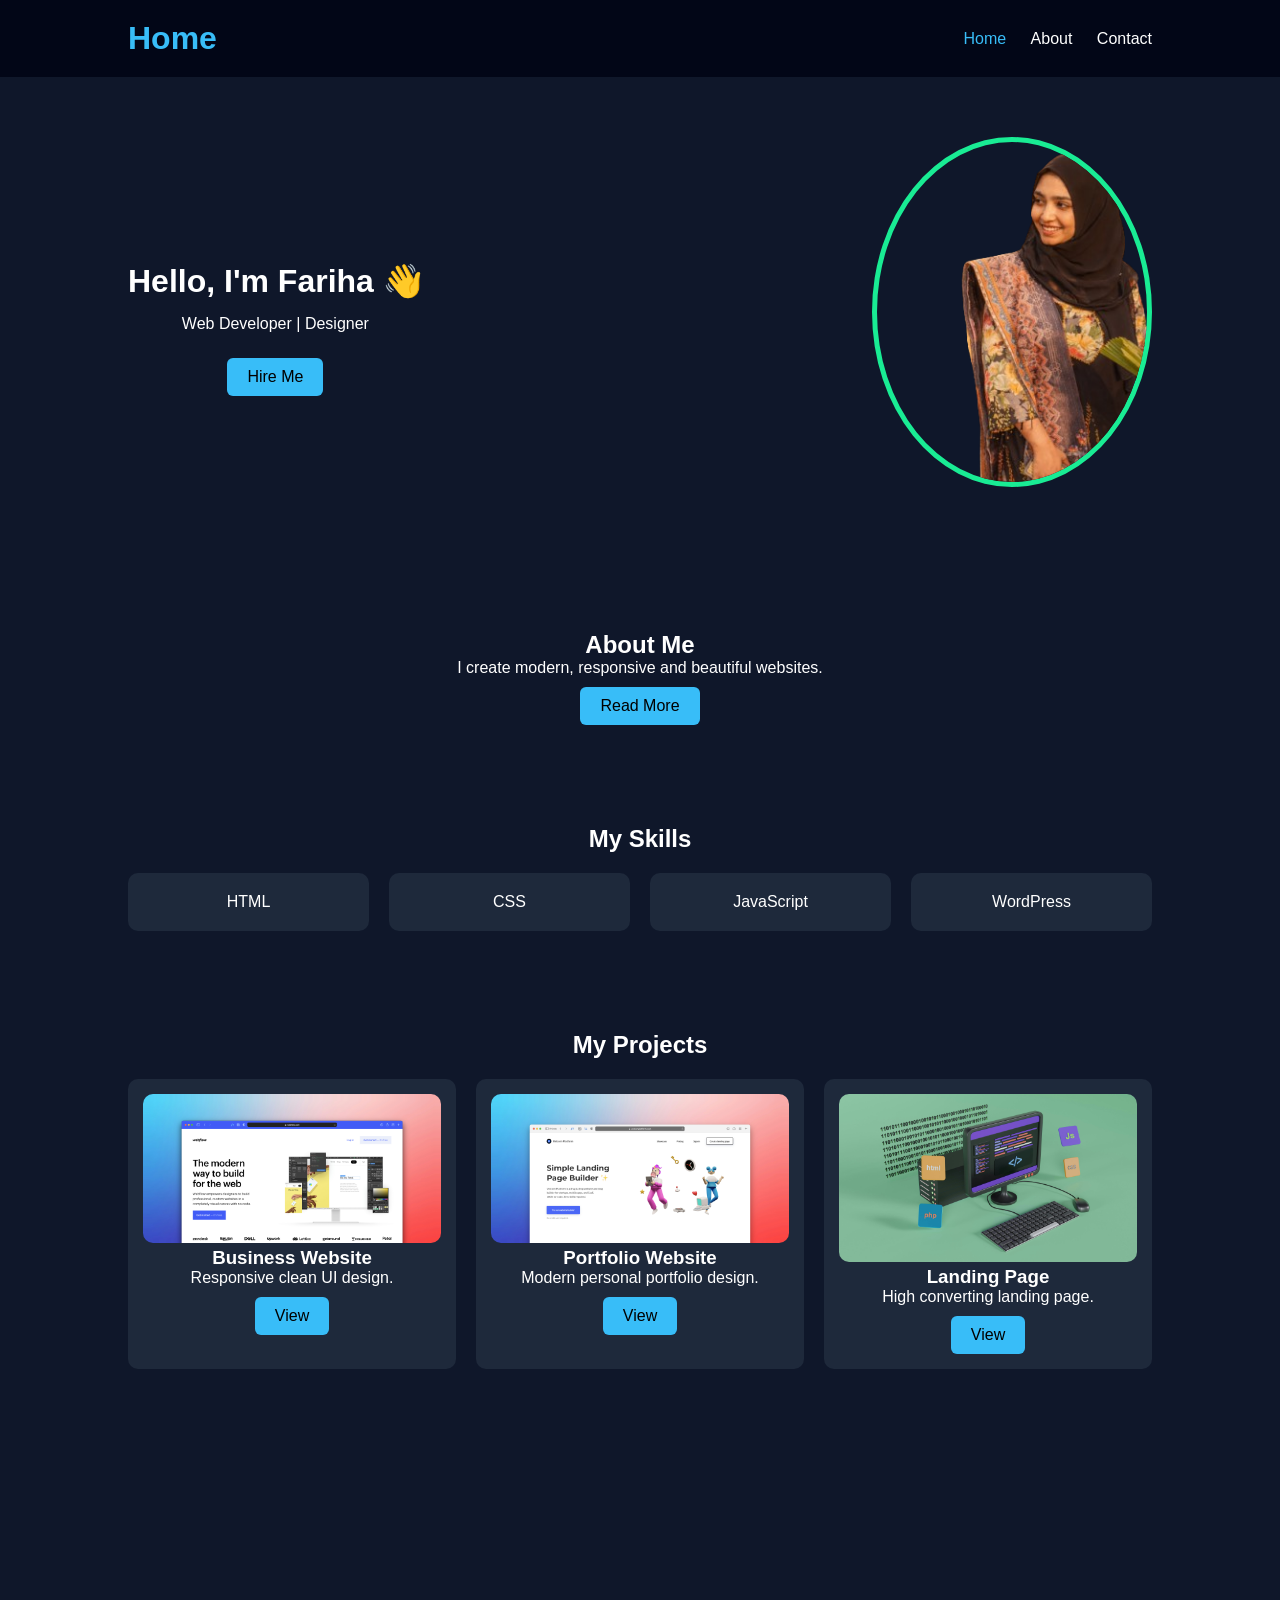
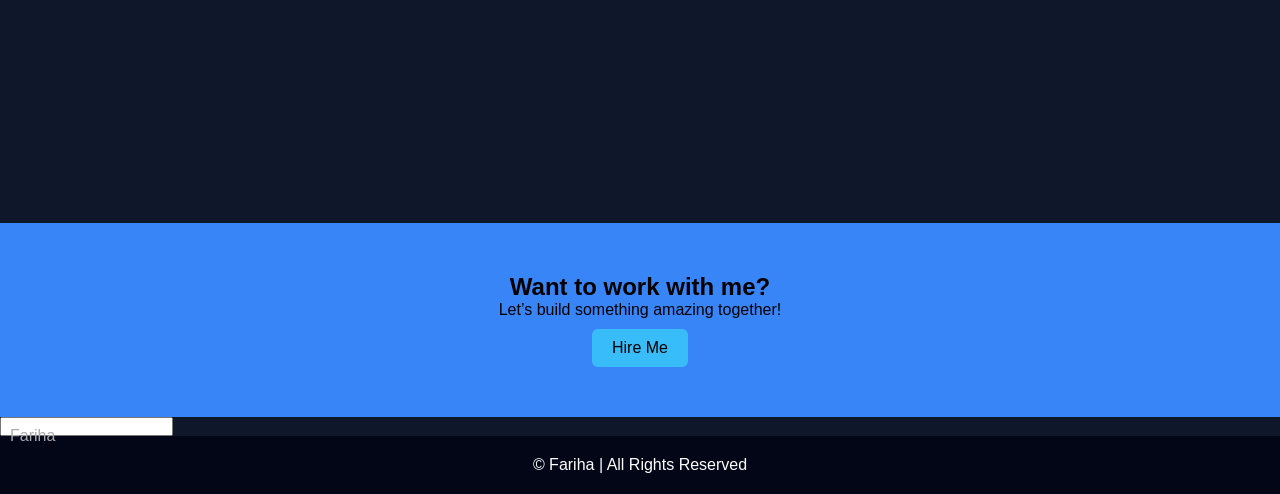
<file: index.html>
<!DOCTYPE html>
<html lang="en">
<head>
    <meta charset="UTF-8">
    <meta name="viewport" content="width=device-width, initial-scale=1.0">
    <title>Fariha Portfolio</title>
    <link rel="stylesheet" href="css/style.css">
</head>
<body>

<!-- Header -->
<header>
    <h1>Home</h1>

    <div class="menu-toggle">&#9776;</div>

    <nav>
        <a href="index.html" class="active">Home</a>
        <a href="about.html">About</a>
        <a href="contact.html">Contact</a>
    </nav>
</header>

<!-- Hero -->
<section class="hero">
    <div class="hero-text">
        <h2>Hello, I'm Fariha 👋</h2>
        <p>Web Developer | Designer</p>
        <a href="contact.html" class="btn">Hire Me</a>
    </div>

    <div class="hero-img">
        <img src="images/myphoto1.jpg" alt="profile">
    </div>
</section>

<!-- About -->
<section class="about-preview">
    <h2>About Me</h2>
    <p>I create modern, responsive and beautiful websites.</p>
    <a href="about.html" class="btn">Read More</a>
</section>

<!-- Skills -->
<section class="skills">
    <h2>My Skills</h2>
    <div class="skills-container">
        <div class="card">HTML</div>
        <div class="card">CSS</div>
        <div class="card">JavaScript</div>
        <div class="card">WordPress</div>
    </div>
</section>

<!-- Projects -->
<section class="projects">
    <h2>My Projects</h2>

    <div class="projects-container">
        <div class="project-card">
            <img src="images/project2.jpg">
            <h3>Business Website</h3>
            <p>Responsive clean UI design.</p>
            <a href="https://skfariha.github.io/Business-OfficePro/" class="btn">View</a>
        </div>

        <div class="project-card">
            <img src="images/project1.jpg">
            <h3>Portfolio Website</h3>
            <p>Modern personal portfolio design.</p>
            <a href="#" class="btn">View</a>
        </div>

        <div class="project-card">
            <img src="images/project3.jpg">
            <h3>Landing Page</h3>
            <p>High converting landing page.</p>
            <a href="#" class="btn">View</a>
        </div>
    </div>
</section>

<section class="map">
    <iframe 
    src="https://maps.google.com/maps?q=khulna&t=&z=13&ie=UTF8&iwloc=&output=embed"
    width="100%" height="300" style="border:0;"></iframe>
</section>

<!-- CTA -->
<section class="cta-section">
    <h2>Want to work with me?</h2>
    <p>Let’s build something amazing together!</p>
    <a href="contact.html" class="btn">Hire Me</a>
</section>

<div class="input-box">
    <input type="text" required>
    <label>Fariha</label>
</div>

<!-- Footer -->
<footer>
    <p>© Fariha | All Rights Reserved</p>
</footer>

<script src="js/script.js"></script>

</body>
</html>
</file>
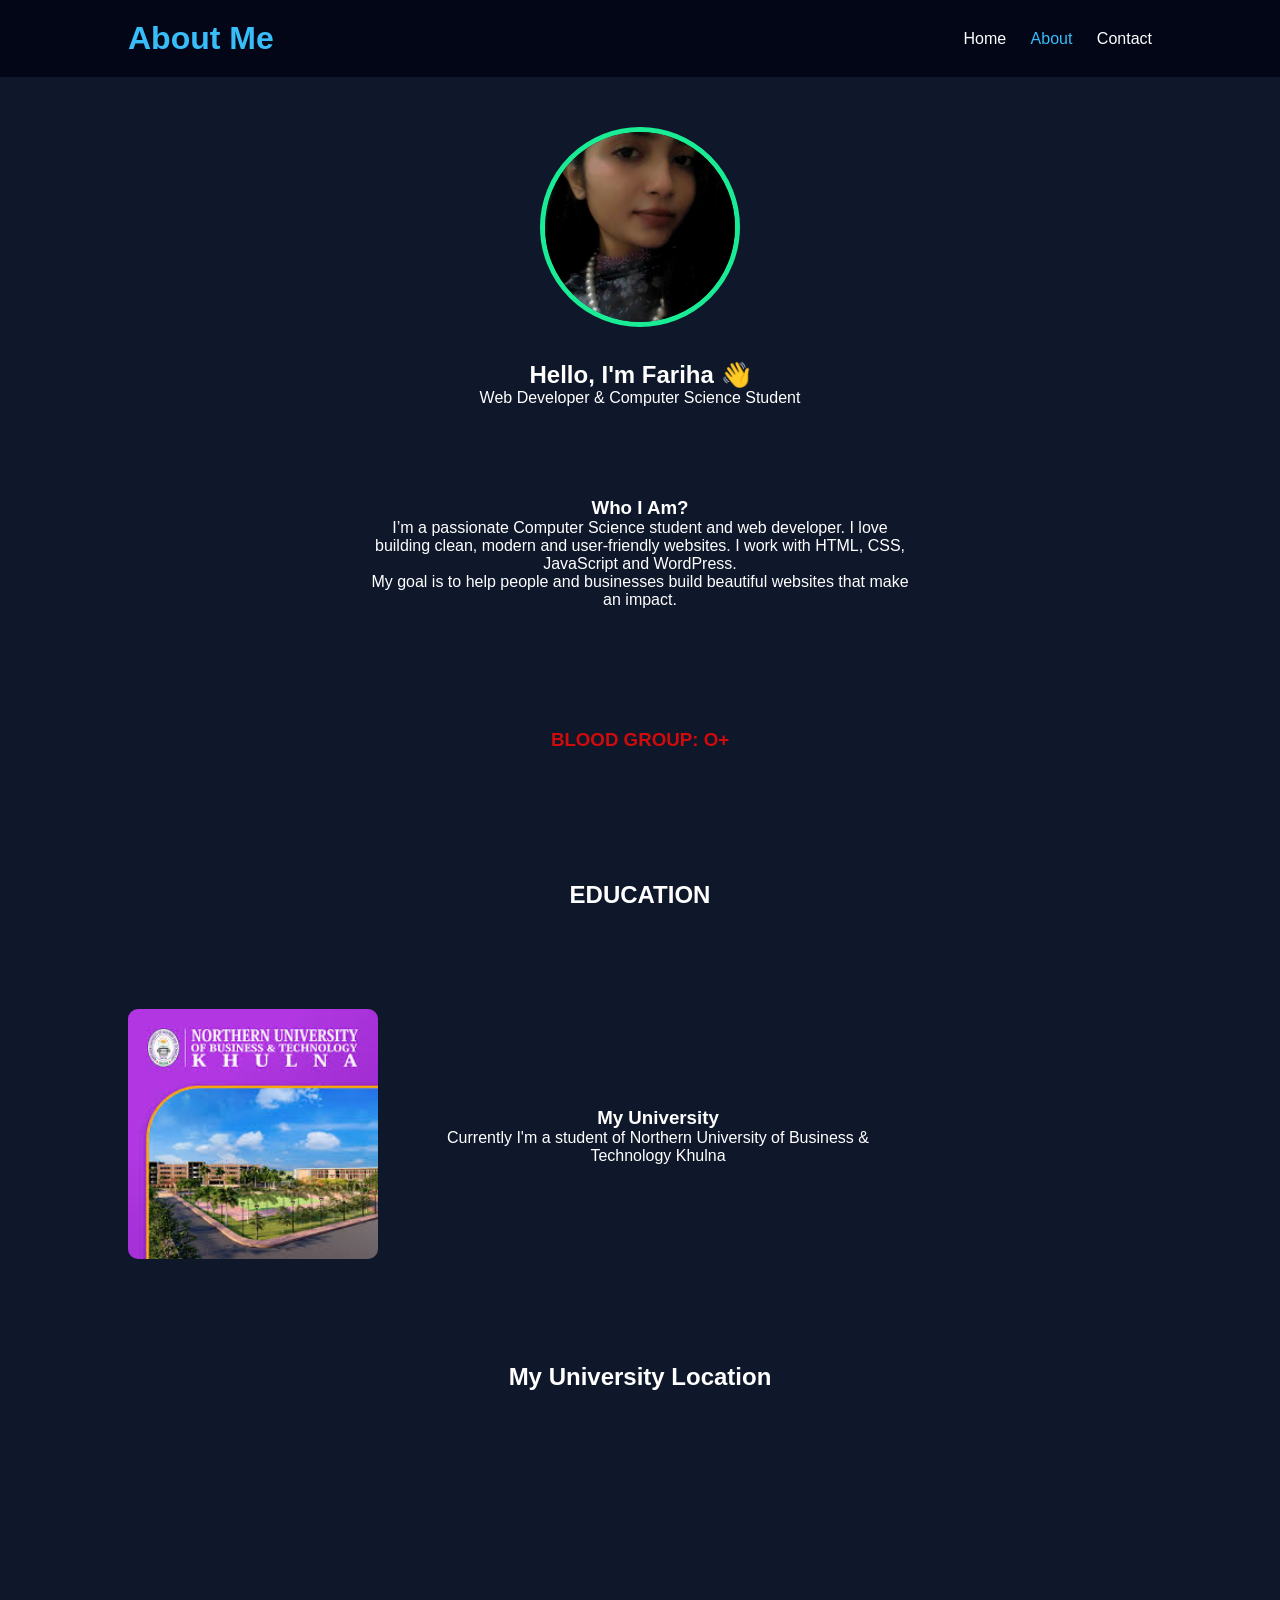
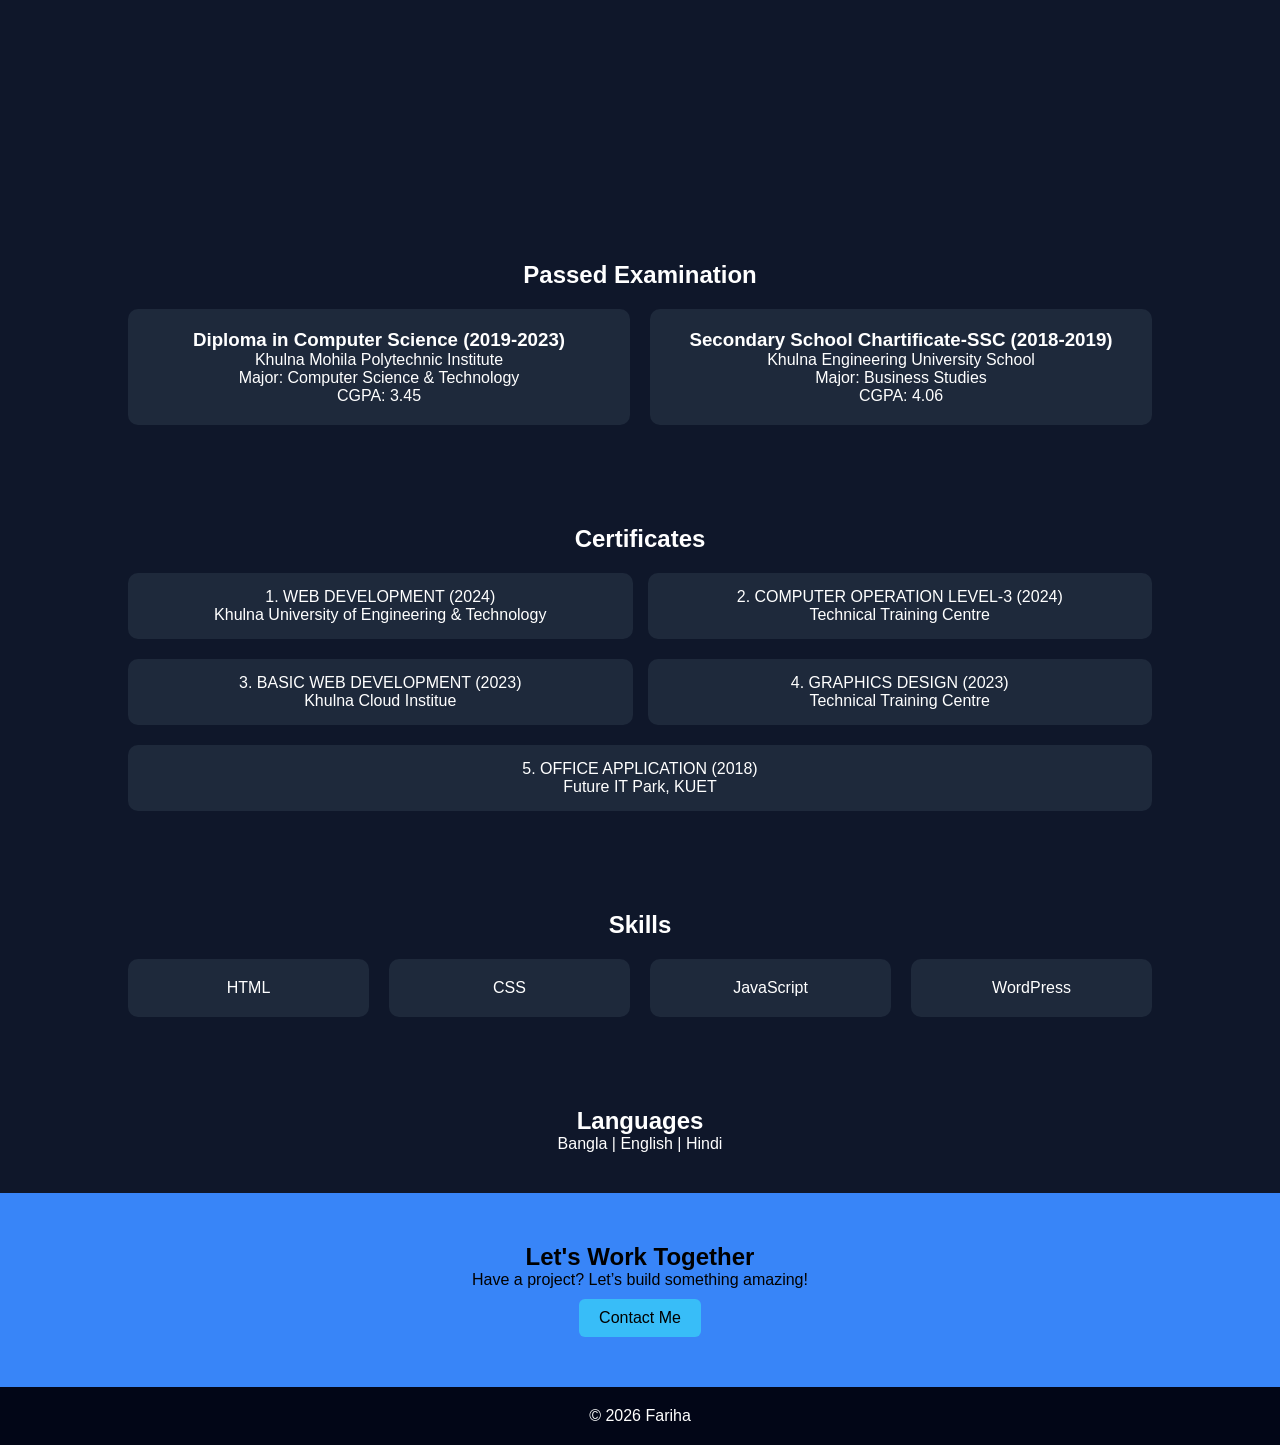
<file: about.html>
<!DOCTYPE html>
<html lang="en">
<head>
    <meta charset="UTF-8">
    <meta name="viewport" content="width=device-width, initial-scale=1.0">
    <title>About - Fariha</title>
    <link rel="stylesheet" href="css/style.css">
</head>
<body>

<header>
    <h1>About Me</h1>

    <div class="menu-toggle">&#9776;</div>

    <nav>
        <a href="index.html">Home</a>
        <a href="about.html" class="active">About</a>
        <a href="contact.html">Contact</a>
    </nav>
</header>

<!-- About Hero -->
<section class="about-hero">
    <img src="images/myphoto2.jpg" alt="Fariha">
    <h2>Hello, I'm Fariha 👋</h2>
    <p>Web Developer & Computer Science Student</p>
</section>

<!-- About Content -->
<section class="about-content">
    <h3>Who I Am?</h3>
    <p>
        I’m a passionate Computer Science student and web developer. I love building clean, modern and user-friendly websites. 
        I work with HTML, CSS, JavaScript and WordPress.
    </p>

    <p>
        My goal is to help people and businesses build beautiful websites that make an impact.
    </p>
</section>

<section class="blood">
    <h3>BLOOD GROUP: O+</h3>
</section>

<section>
    <h2>EDUCATION</h2>
</section>

<section class="university">
    <div class="university-container">

        <div class="university-img">
            <img src="images/nubtk.jpg" alt="NUBTK">
        </div>

        <div class="university-text">
            <h3>My University</h3>
            <p>Currently I'm a student of Northern University of Business & Technology Khulna</p>
         
        </div>

    </div>
</section>

<section class="map-section">
    <h2>My University Location</h2>

    <div class="map-container">
        <iframe 
        src="https://maps.google.com/maps?q=Northern%20University%20of%20Business%20and%20Technology%20Khulna&t=&z=15&ie=UTF8&iwloc=&output=embed"
        allowfullscreen=""
        loading="lazy">
        </iframe>
    </div>
</section>

<!-- Education -->
<section class="education">
    <h2>Passed Examination</h2>

    <div class="edu-container">
        <div class="edu-card">
            <h3>Diploma in Computer Science (2019-2023)</h3>
            <p>Khulna Mohila Polytechnic Institute</p>
            <p>Major: Computer Science & Technology</p>
            <p>CGPA: 3.45</p>
        </div>

        <div class="edu-card">
            <h3>Secondary School Chartificate-SSC  (2018-2019)</h3>
            <p>Khulna Engineering University School</p>
            <p>Major: Business Studies</p>
            <p>CGPA: 4.06</p>
        </div>
    </div>
</section>

<!-- Certificates -->
<section class="certificates">
    <h2>Certificates</h2>

    <div class="cert-container">
        <div class="cert-card">
            <p>1. WEB DEVELOPMENT (2024)</p>
            <p>Khulna University of Engineering & Technology</p>
         </div>
        <div class="cert-card">
            <P>2. COMPUTER OPERATION LEVEL-3 (2024)</P>
            <P>Technical Training Centre</P>
        </div>
    </div>
    <div class="cert-container">
        <div class="cert-card">
            <P>3. BASIC WEB DEVELOPMENT (2023)</P>
            <P>Khulna Cloud Institue</P>
            </div>
            <div class="cert-card">
                <P>4. GRAPHICS DESIGN (2023)</P>
                <P>Technical Training Centre</P>
            </div>
            </div>
            <div class="cert-container">
        <div class="cert-card">
            <P>5. OFFICE APPLICATION (2018)</P>
            <P>Future IT Park, KUET</P>
        </div>
</section>



<!-- Skills -->
<section class="skills">
    <h2>Skills</h2>

    <div class="skills-container">
        <div class="card">HTML</div>
        <div class="card">CSS</div>
        <div class="card">JavaScript</div>
        <div class="card">WordPress</div>
    </div>
</section>

<!-- Language -->
<section class="language">
    <h2>Languages</h2>
    <p>Bangla | English | Hindi</p>
</section>

<!-- CTA -->
<section class="cta-section">
    <h2>Let's Work Together</h2>
    <p>Have a project? Let’s build something amazing!</p>
    <a href="contact.html" class="btn">Contact Me</a>
</section>

<footer>
    <p>© 2026 Fariha</p>
</footer>

<script src="js/script.js"></script>

</body>
</html>
</file>
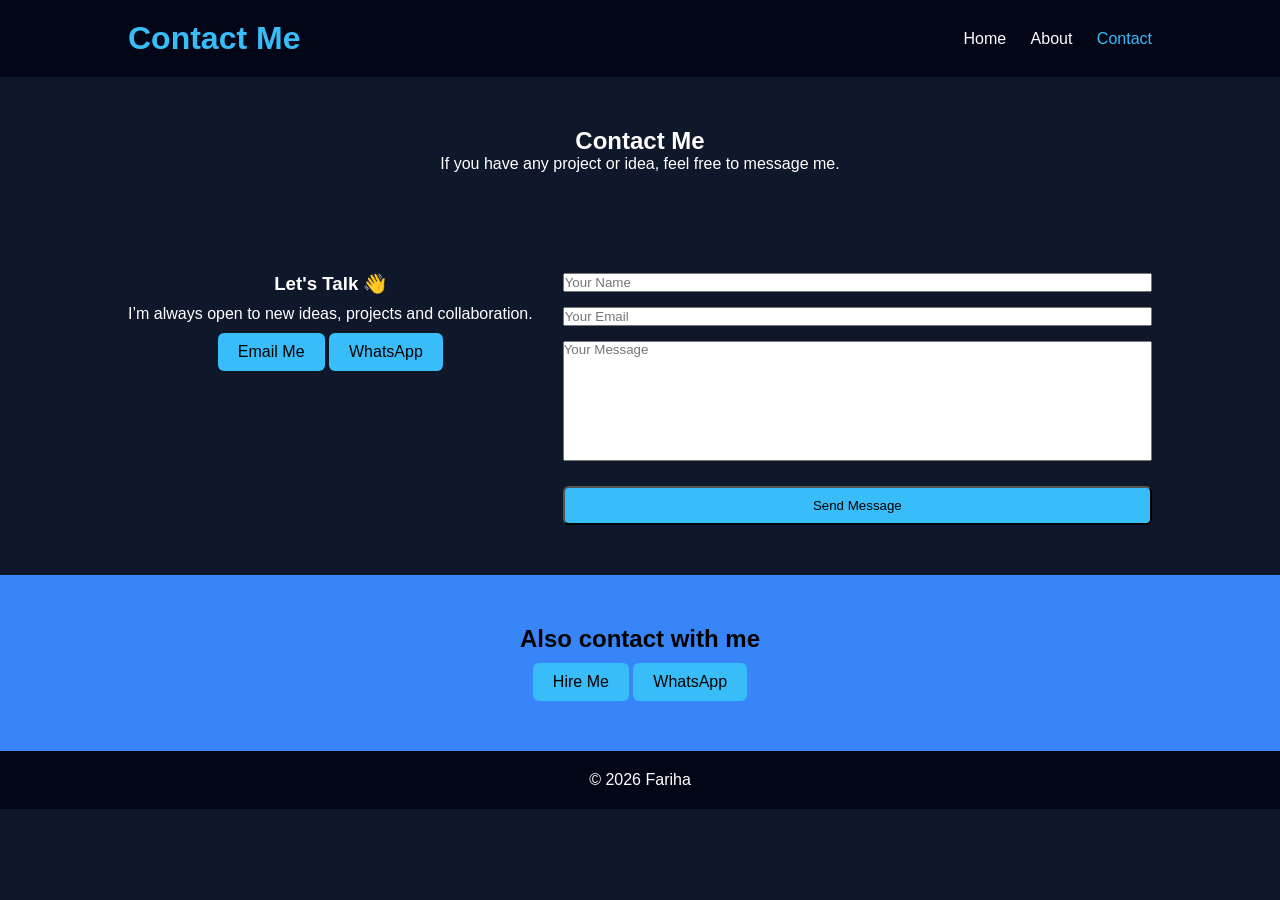
<file: contact.html>
<!DOCTYPE html>
<html lang="en">
<head>
    <meta charset="UTF-8">
    <meta name="viewport" content="width=device-width, initial-scale=1.0">
    <title>Contact - Fariha</title>
    <link rel="stylesheet" href="css/style.css">
</head>
<body>

<header>
    <h1>Contact Me</h1>

    <div class="menu-toggle">&#9776;</div>

    <nav>
        <a href="index.html">Home</a>
        <a href="about.html">About</a>
        <a href="contact.html" class="active">Contact</a>
    </nav>
</header>

<!-- Contact Intro -->
<section class="contact-intro">
    <h2>Contact Me</h2>
    <p>If you have any project or idea, feel free to message me.</p>
</section>

<!-- Contact Content -->
<section class="contact-container">

    <!-- Left Info -->
    <div class="contact-info">
        <h3>Let's Talk 👋</h3>
        <p>I’m always open to new ideas, projects and collaboration.</p>
        <div class="quick-contact">
    <a href="mailto:sheikhfariha814@gmail.com" class="btn">Email Me</a>
    <a href="https://wa.me/8801981445666" class="btn">WhatsApp</a>
</div>
    </div>

    <!-- Form -->
    <div class="contact-form">
        <form action="mailto:youremail@gmail.com" method="post" enctype="text/plain">

            <input type="text" name="name" placeholder="Your Name" required>

            <input type="email" name="email" placeholder="Your Email" required>

            <textarea name="message" placeholder="Your Message" required></textarea>

            <button type="submit" class="btn">Send Message</button>

        </form>
    </div>

</section>

<!-- CTA -->
<section class="cta-section">
    <h2>Also contact with me</h2>

    <div class="cta-buttons">
        <a href="contact.html" class="btn">Hire Me</a>
        <a href="https://wa.me/8801981445666" target="_blank" class="btn">WhatsApp</a>
    </div>
</section>

<footer>
    <p>© 2026 Fariha</p>
</footer>

<script src="js/script.js"></script>

</body>
</html>
</file>
<file: css/style.css>
*{
    margin:0;
    padding:0;
    box-sizing:border-box;
    font-family: 'Segoe UI', sans-serif;
}

body{
    background:#0f172a;
    color:#fff;
}

/* Header */
header{
    display:flex;
    justify-content:space-between;
    align-items:center;
    padding:20px 10%;
    background:#020617;
}

header h1{
    color:#38bdf8;
}

nav a{
    margin-left:20px;
    text-decoration:none;
    color:#fff;
}

nav a.active,
nav a:hover{
    color:#38bdf8;
}

/* Mobile menu */
.menu-toggle{
    display:none;
    font-size:24px;
    cursor:pointer;
}

/* Hero */
.hero{
    display:flex;
    align-items:center;
    justify-content:space-between;
    padding:60px 10%;
    flex-wrap:wrap;
}

.hero-text{
    max-width:500px;
}

.hero-text h2{
    font-size:32px;
}

.hero-text p{
    margin:15px 0;
}

.hero-img img{
    width:280px;
    height: 350px;
    border-radius:50%;
    border: 5px solid #19ec94;
    object-fit: cover ;
    margin-bottom: 30px;
}

/* Button */
.btn{
    display:inline-block;
    padding:10px 20px;
    background:#38bdf8;
    color:#000;
    text-decoration:none;
    border-radius:6px;
    border-color: #000;
    margin-top:10px;
}

.btn:hover{
    background:#6ac7f1;
    transform:scale(1.05);
    transition:0.3s;
    border-radius: 2px;
    border-color: #000;
}

/* Sections */
section{
    padding:50px 10%;
    text-align:center;
}

/* Skills */
.skills-container{
    display:grid;
    grid-template-columns:repeat(auto-fit, minmax(120px,1fr));
    gap:20px;
    margin-top:20px;
}

.card{
    background:#1e293b;
    padding:20px;
    border-radius:10px;
}

/* Projects */
.projects-container{
    display:grid;
    grid-template-columns:repeat(auto-fit, minmax(250px,1fr));
    gap:20px;
    margin-top:20px;
}

.project-card{
    background:#1e293b;
    padding:15px;
    border-radius:10px;
}

.project-card img{
    width:100%;
    border-radius:10px;
}

/* CTA */
.cta-section{
    background:#3885f8;
    color:#000;
}

/* Footer */
footer{
    text-align:center;
    padding:20px;
    background:#020617;
}

/* ================= MOBILE RESPONSIVE ================= */
@media(max-width:768px){

    nav{
        position:absolute;
        top:70px;
        right:-100%;
        background:#020617;
        width:200px;
        flex-direction:column;
        text-align:center;
        transition:0.3s;
    }

    nav a{
        display:block;
        margin:15px 0;
    }

    nav.active{
        right:0;
    }

    .menu-toggle{
        display:block;
    }

    .hero{
        flex-direction:column;
        text-align:center;
    }

    .hero-img img{
        margin-top:20px;
    }
}

/* ===== ABOUT PAGE ===== */

.about-hero{
    text-align:center;
    padding:50px 10%;
}

.about-hero img{
   width: 200px;
    height: 200px;
    border-radius: 50%;
    border: 5px solid #19ec94;
    object-fit: cover ;
    margin-bottom: 30px;
}

.about-content{
    padding:40px 10%;
    text-align:center;
    max-width:800px;
    margin:auto;
}

.blood{
    text-align: center;
    padding: 80px;
    color: rgb(207, 11, 11);
}

.university{
    padding:50px 10%;
}

.university-container{
    display:flex;
    align-items:center;
    gap:30px;
    flex-wrap:wrap;
}

.university-img img{
    width:250px;
    border-radius:10px;
}

.university-text{
    max-width:500px;
}

/* Mobile */
@media(max-width:768px){
    .university-container{
        flex-direction:column;
        text-align:center;
    }
}

.map-section{
    padding:50px 10%;
    text-align:center;
}

.map-container{
    margin-top:20px;
    width:100%;
    height:350px;
    border-radius:10px;
    overflow:hidden;
}

.map-container iframe{
    width:100%;
    height:100%;
    border:0;
}

/* Mobile */
@media(max-width:768px){
    .map-container{
        height:250px;
    }
}

/* Education */
.edu-container{
    display:grid;
    grid-template-columns:repeat(auto-fit, minmax(250px,1fr));
    gap:20px;
    margin-top:20px;
}

.edu-card{
    background:#1e293b;
    padding:20px;
    border-radius:10px;
}

/* Certificates */
.cert-container{
    display:grid;
    grid-template-columns:repeat(auto-fit, minmax(200px,1fr));
    gap:15px;
    margin-top:20px;
}

.cert-card{
    background:#1e293b;
    padding:15px;
    border-radius:10px;
}

/* Language */
.language{
    text-align:center;
    padding:40px;
}

/* ===== CONTACT PAGE ===== */

.contact-intro{
    text-align:center;
    padding:50px 10%;
}

.contact-container{
    display:flex;
    justify-content:space-between;
    gap:30px;
    padding:50px 10%;
    flex-wrap:wrap;
}

/* Left Info */
.contact-info{
    .contact-info{
    background:#1e293b;
    padding:25px;
    border-radius:10px;
}
}

.contact-info h3{
    margin-bottom:10px;
}

/* Form */
.contact-form{
    flex:1;
    min-width:250px;
}

.contact-form form{
    display:flex;
    flex-direction:column;
    gap:15px;
}

.contact-form input:focus,
.contact-form textarea:focus{
    border:2px solid #38bdf8;
    background:#0f172a;
    color:#fff;
}


.contact-form textarea{
    min-height:120px;
    resize:none;
}

/* Mobile */
@media(max-width:768px){
    .contact-container{
        flex-direction:column;
    }
}


.input-box{
    position:relative;
}

.input-box label{
    position:absolute;
    left:10px;
    top:10px;
    color:#aaa;
    transition:0.3s;
}

.input-box input:focus + label,
.input-box input:valid + label{
    top:-10px;
    font-size:12px;
    color:#38bdf8;
}
</file>
